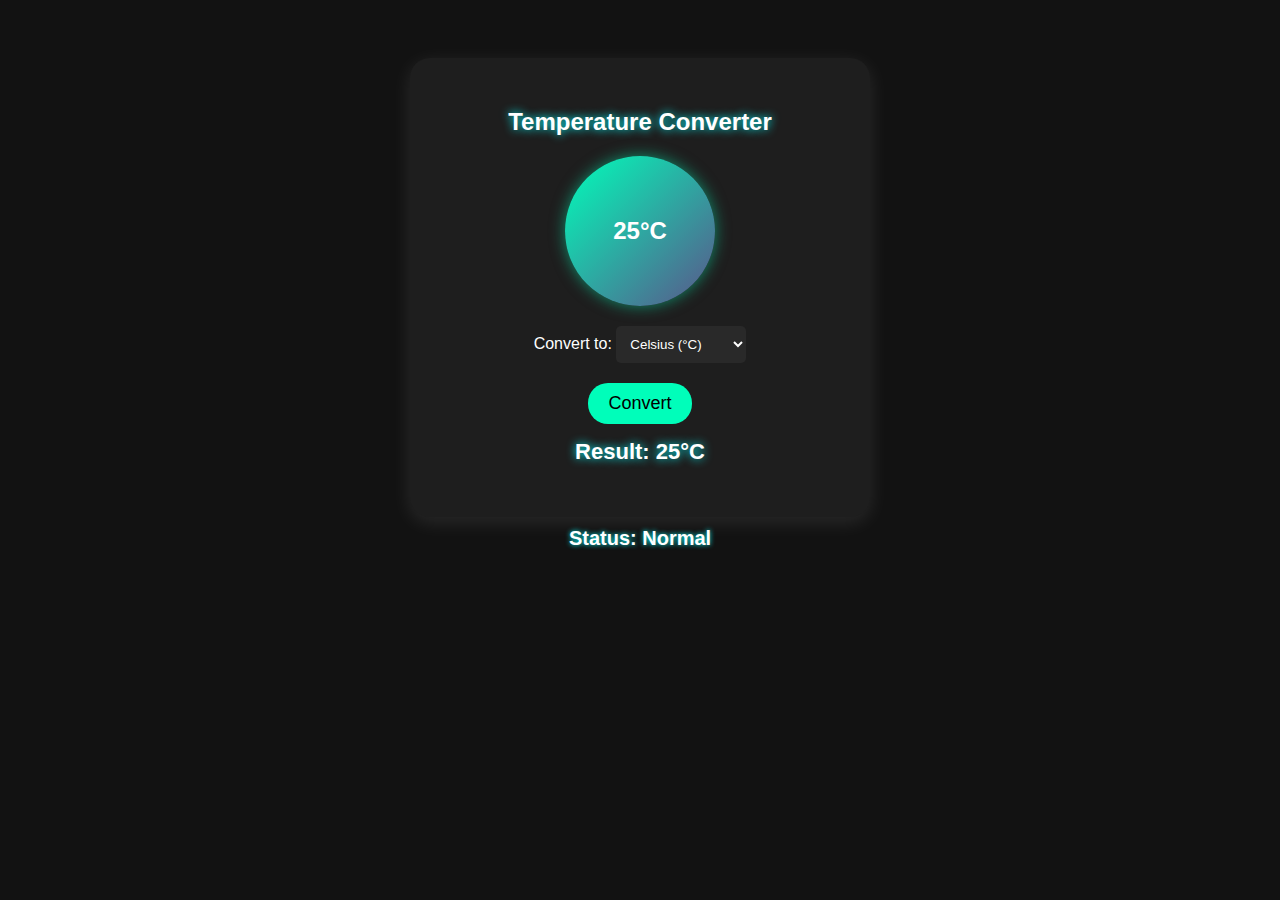
<file: task 3/index.html>
<!DOCTYPE html>
<html lang="en">
<head>
    <meta charset="UTF-8">
    <meta name="viewport" content="width=device-width, initial-scale=1.0">
    <title> Temperature Converter</title>
    <link rel="stylesheet" href="styles.css">
    <script src="script.js" defer></script>
</head>
<body>
    <div class="container">
        <h2>Temperature Converter</h2>
        <div class="circle">
            <input type="range" min="-50" max="100" value="25" id="tempRange">
            <span id="tempValue">25°C</span>
        </div>
        <div class="unit-switch">
            <label>Convert to:</label>
            <select id="unit">
                <option value="celsius">Celsius (°C)</option>
                <option value="fahrenheit">Fahrenheit (°F)</option>
                <option value="kelvin">Kelvin (K)</option>
            </select>
        </div>
        <button onclick="convertTemp()">Convert</button>
        <p class="result" id="result">Result: 25°C</p>
    </div>
    <p class="status" id="tempStatus">Status: Normal</p>
</body>
</html>
</file>
<file: task 3/styles.css>
body {
    font-family: 'Poppins', sans-serif;
    background: #121212;
    text-align: center;
    padding: 50px;
    color: white;
}

.container {
    background: #1e1e1e;
    color: white;
    padding: 30px;
    border-radius: 20px;
    box-shadow: 0px 5px 20px rgba(255, 255, 255, 0.1);
    max-width: 400px;
    margin: auto;
    transition: 0.3s;
}

h2 {
    text-shadow: 0 0 10px cyan;
}

.circle {
    position: relative;
    display: flex;
    justify-content: center;
    align-items: center;
    width: 150px;
    height: 150px;
    margin: auto;
    border-radius: 50%;
    background: linear-gradient(135deg, #00feba, #5b548a);
    box-shadow: 0 0 15px rgba(0, 254, 186, 0.5);
}

.circle input {
    width: 100%;
    opacity: 0;
    position: absolute;
}

.circle span {
    font-size: 24px;
    font-weight: bold;
}

.unit-switch {
    margin: 20px 0;
}

select {
    background: #292929;
    color: white;
    padding: 10px;
    border: none;
    border-radius: 5px;
}

button {
    background: #00feba;
    color: black;
    border: none;
    padding: 10px 20px;
    border-radius: 20px;
    cursor: pointer;
    font-size: 18px;
    transition: 0.3s;
}

button:hover {
    background: #5b548a;
    color: white;
}

.result {
    margin-top: 15px;
    font-size: 22px;
    font-weight: bold;
    text-shadow: 0 0 10px cyan;
}
.status {
    font-size: 20px;
    font-weight: bold;
    margin-top: 10px;
    text-shadow: 0 0 5px cyan;
}

.status {
    font-size: 20px;
    font-weight: bold;
    margin-top: 10px;
    text-shadow: 0 0 5px cyan;
    transition: all 0.3s ease-in-out;
}

/* High Temperature */
.status.high {
    color: red;
    text-shadow: 0 0 10px red;
}

/* Low Temperature */
.status.low {
    color: blue;
    text-shadow: 0 0 10px blue;
}

/* Normal Temperature */
.status.normal {
    color: green;
    text-shadow: 0 0 10px green;
}
</file>
